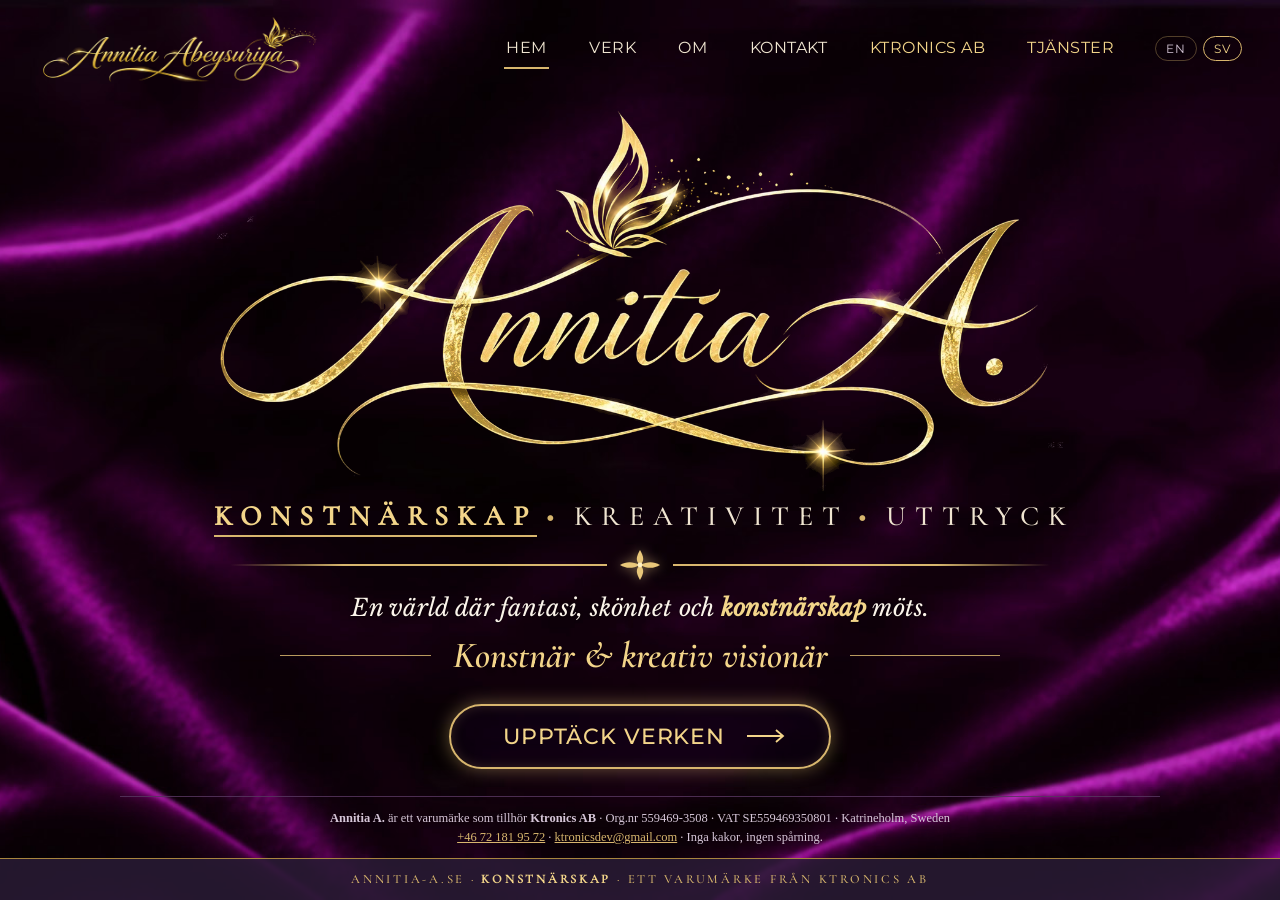
<file: index.html>
<!doctype html>
<html lang="sv">
<head>
<meta charset="utf-8">
<meta name="viewport" content="width=device-width, initial-scale=1">
<meta name="theme-color" content="#291B35">
<title data-en="Annitia A. | Annitia Abeysuriya, artist" data-sv="Annitia A. | Annitia Abeysuriya, konstnär">Annitia A. | Annitia Abeysuriya, konstnär</title>
<meta name="description" content="Annitia A. är konstvarumärket för Annitia Abeysuriya: konstnärskap, kreativitet, uttryck. Originalkonst, kalligrafi och handgjorda verk, alla signerade. Den första kollektionen är på väg. Ett varumärke från Ktronics AB, Sverige.">
<meta property="og:url" content="https://annitia-a.se/">
<link rel="canonical" href="https://annitia-a.se/">
<link rel="preload" href="/assets/annitia-a.webp" as="image" type="image/webp">
<script type="application/ld+json">
{
 "@context": "https://schema.org",
 "@graph": [
  {
   "@type": "WebSite",
   "@id": "https://annitia-a.se/#website",
   "url": "https://annitia-a.se/",
   "name": "Annitia A.",
   "alternateName": [
    "Annitia-A",
    "annitia-a.se"
   ],
   "inLanguage": [
    "en",
    "sv"
   ],
   "about": {
    "@id": "https://annitia-a.se/#brand"
   },
   "publisher": {
    "@id": "https://annitia-a.se/#ktronics"
   }
  },
  {
   "@type": "Brand",
   "@id": "https://annitia-a.se/#brand",
   "name": "Annitia A.",
   "alternateName": [
    "Annitia-A",
    "Annitia Abeysuriya"
   ],
   "url": "https://annitia-a.se/",
   "logo": "https://annitia-a.se/assets/logo-a.webp",
   "slogan": "Artistry · Creativity · Expression",
   "description": "Annitia A. (also written Annitia-A) is the art brand and signature of the fine artist Annitia Abeysuriya; the A. stands for Abeysuriya. Original art, calligraphy and hand-made pieces, each one signed. A brand of Ktronics AB, Katrineholm, Sweden."
  },
  {
   "@type": "Person",
   "@id": "https://annitia-a.se/#artist",
   "name": "Annitia Abeysuriya",
   "alternateName": [
    "Annitia A.",
    "Annitia-A"
   ],
   "jobTitle": "Artist",
   "description": "Fine artist. Her work begins by hand and ends with her signature, Annitia A.",
   "url": "https://annitia-a.se/about/"
  },
  {
   "@type": "Organization",
   "@id": "https://annitia-a.se/#ktronics",
   "name": "Ktronics AB",
   "legalName": "Ktronics AB",
   "url": "https://ktronics.se/",
   "vatID": "SE559469350801",
   "identifier": {
    "@type": "PropertyValue",
    "propertyID": "Swedish organisation number",
    "value": "559469-3508"
   },
   "address": {
    "@type": "PostalAddress",
    "addressLocality": "Katrineholm",
    "addressCountry": "SE"
   },
   "email": "ktronicsdev@gmail.com",
   "telephone": "+46721819572",
   "brand": {
    "@id": "https://annitia-a.se/#brand"
   }
  }
 ]
}
</script>
<meta property="og:title" content="Annitia A. | Annitia Abeysuriya, konstnär">
<meta property="og:description" content="Konstnärskap · Kreativitet · Uttryck. En värld där fantasi, skönhet och konstnärskap möts.">
<meta property="og:type" content="website">
<meta property="og:site_name" content="Annitia A.">
<meta property="og:image" content="https://annitia-a.se/assets/og.jpg">
<meta property="og:image:width" content="1200">
<meta property="og:image:height" content="630">
<meta name="twitter:card" content="summary_large_image">
<link rel="preload" href="/assets/fonts/cormorant-garamond-latin-500-normal.woff2" as="font" type="font/woff2" crossorigin>
<link rel="icon" href="/favicon.ico" sizes="48x48">
<link rel="icon" href="/assets/favicon.svg" type="image/svg+xml">
<link rel="icon" href="/assets/favicon-192.png" type="image/png" sizes="192x192">
<link rel="apple-touch-icon" href="/assets/apple-touch-icon.png">
<link rel="stylesheet" href="/assets/site.css">
</head>
<body class="home">
<!-- Generated by _src/build.py from _src/pages/home.html; edit that file and rebuild -->
<header class="site">
  <a class="logo" href="/" aria-label="Annitia Abeysuriya"><img src="/assets/name-sm.webp" width="640" height="156" alt="Annitia Abeysuriya"></a>
  <button class="menu-btn" type="button" aria-label="Menu" aria-expanded="false" aria-controls="nav"><span></span><span></span><span></span></button>
  <nav class="nav" id="nav">
    <a href="/" aria-current="page" data-en="Home" data-sv="Hem">Hem</a>
    <a href="/artworks/" data-en="Artworks" data-sv="Verk">Verk</a>
    <a href="/about/" data-en="About" data-sv="Om">Om</a>
    <a href="/contact/" data-en="Contact" data-sv="Kontakt">Kontakt</a>
    <a class="ext" href="https://ktronics.se/" data-en="Ktronics AB" data-sv="Ktronics AB" rel="noopener">Ktronics AB</a>
    <a class="ext" href="https://ktronics.se/services/" data-en="Services" data-sv="Tjänster" rel="noopener">Tjänster</a>
    <div class="lang" role="group" aria-label="Language">
      <button type="button" id="b-en" aria-pressed="false">EN</button>
      <button type="button" id="b-sv" aria-pressed="true">SV</button>
    </div>
  </nav>
</header>

<main>
  <div class="hero">
    <h1><img src="/assets/annitia-a.webp" width="1396" height="636" alt="Annitia A." fetchpriority="high"></h1>
    <div class="under">
      <p class="caps"><span class="hl" data-en="Artistry" data-sv="Konstnärskap">Konstnärskap</span><span class="dot">•</span><span data-en="Creativity" data-sv="Kreativitet">Kreativitet</span><span class="dot">•</span><span data-en="Expression" data-sv="Uttryck">Uttryck</span></p>
      <div class="orn" aria-hidden="true"><svg viewBox="0 0 46 32"><g fill="#E9C77A"><path d="M23 1 C27 8 27.5 12 23 16 C18.5 12 19 8 23 1Z"/><path d="M23 31 C19 24 18.5 20 23 16 C27.5 20 27 24 23 31Z"/><path d="M3 16 C9 12.5 15 12 23 16 C15 20 9 19.5 3 16Z"/><path d="M43 16 C37 19.5 31 20 23 16 C31 12 37 12.5 43 16Z"/><circle cx="23" cy="16" r="2.4" fill="#FFF1C4"/></g></svg></div>
      <p class="lede" data-en="A world where imagination, beauty and <strong class='hl'>artistry</strong> come together." data-sv="En värld där fantasi, skönhet och <strong class='hl'>konstnärskap</strong> möts.">En värld där fantasi, skönhet och <strong class='hl'>konstnärskap</strong> möts.</p>
      <p class="role" data-en="Artist &amp; Creative Visionary" data-sv="Konstnär &amp; kreativ visionär">Konstnär &amp; kreativ visionär</p>
      <a class="cta" href="/artworks/"><span data-en="Explore artworks" data-sv="Upptäck verken">Upptäck verken</span><svg viewBox="0 0 38 14" aria-hidden="true"><path d="M0 7 H35 M29 1 L36 7 L29 13" fill="none" stroke="#F3D58A" stroke-width="1.8"/></svg></a>    </div>
  </div>
</main>

<footer class="foot">
  <p><strong>Annitia A.</strong> <span data-en="is a brand of" data-sv="är ett varumärke som tillhör">är ett varumärke som tillhör</span> <strong>Ktronics AB</strong> · <span class="nw">Org.nr 559469-3508</span> · <span class="nw">VAT SE559469350801</span> · <span class="nw">Katrineholm, Sweden</span></p>
  <p><a class="nw" href="tel:+46721819572">+46 72 181 95 72</a> · <a href="mailto:ktronicsdev@gmail.com">ktronicsdev@gmail.com</a> · <span class="nw" data-en="No cookies, no tracking." data-sv="Inga kakor, ingen spårning.">Inga kakor, ingen spårning.</span></p>
</footer>
<div class="band">annitia-a.se · <span class="hl" data-en="Artistry" data-sv="Konstnärskap">Konstnärskap</span> · <span data-en="A Ktronics AB brand" data-sv="Ett varumärke från Ktronics AB">Ett varumärke från Ktronics AB</span></div>

<script src="/assets/site.js"></script>
</body>
</html>
</file>
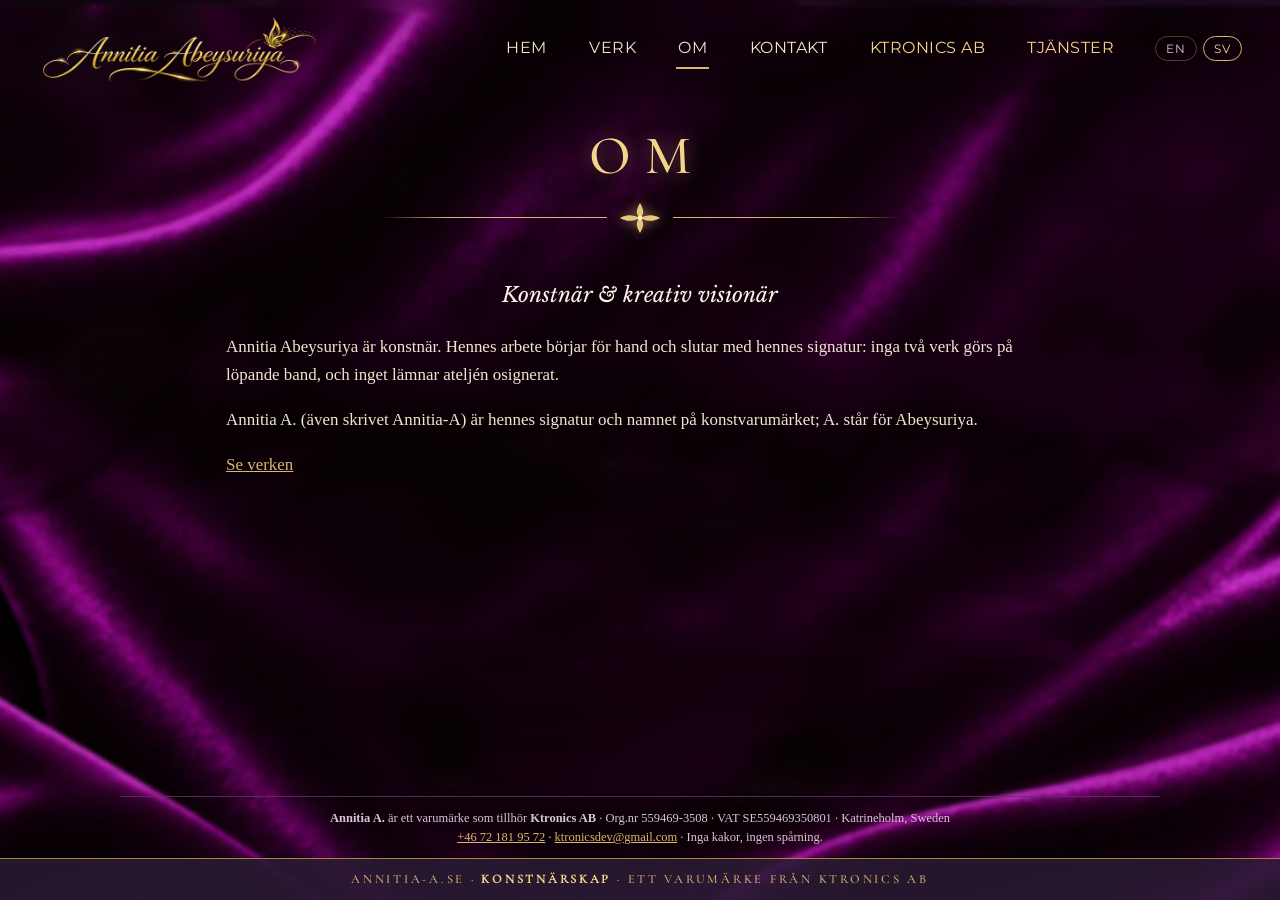
<file: about/index.html>
<!doctype html>
<html lang="sv">
<head>
<meta charset="utf-8">
<meta name="viewport" content="width=device-width, initial-scale=1">
<meta name="theme-color" content="#291B35">
<title data-en="About | Annitia A." data-sv="Om | Annitia A.">Om | Annitia A.</title>
<meta name="description" content="Annitia Abeysuriya är konstnär. Hennes arbete börjar för hand och slutar med hennes signatur, Annitia A.">
<meta property="og:url" content="https://annitia-a.se/about/">
<link rel="canonical" href="https://annitia-a.se/about/">
<script type="application/ld+json">
{
 "@context": "https://schema.org",
 "@type": "ProfilePage",
 "url": "https://annitia-a.se/about/",
 "mainEntity": {
  "@type": "Person",
  "@id": "https://annitia-a.se/#artist",
  "name": "Annitia Abeysuriya",
  "alternateName": [
   "Annitia A.",
   "Annitia-A"
  ],
  "jobTitle": "Artist",
  "description": "Fine artist. Her work begins by hand and ends with her signature, Annitia A.",
  "url": "https://annitia-a.se/about/"
 }
}
</script>
<meta property="og:title" content="Om | Annitia A.">
<meta property="og:description" content="Annitia Abeysuriya är konstnär. Hennes arbete börjar för hand och slutar med hennes signatur, Annitia A.">
<meta property="og:type" content="website">
<meta property="og:site_name" content="Annitia A.">
<meta property="og:image" content="https://annitia-a.se/assets/og.jpg">
<meta property="og:image:width" content="1200">
<meta property="og:image:height" content="630">
<meta name="twitter:card" content="summary_large_image">
<link rel="preload" href="/assets/fonts/cormorant-garamond-latin-500-normal.woff2" as="font" type="font/woff2" crossorigin>
<link rel="icon" href="/favicon.ico" sizes="48x48">
<link rel="icon" href="/assets/favicon.svg" type="image/svg+xml">
<link rel="icon" href="/assets/favicon-192.png" type="image/png" sizes="192x192">
<link rel="apple-touch-icon" href="/assets/apple-touch-icon.png">
<link rel="stylesheet" href="/assets/site.css">
</head>
<body class="page">
<!-- Generated by _src/build.py from _src/pages/about.html; edit that file and rebuild -->
<header class="site">
  <a class="logo" href="/" aria-label="Annitia Abeysuriya"><img src="/assets/name-sm.webp" width="640" height="156" alt="Annitia Abeysuriya"></a>
  <button class="menu-btn" type="button" aria-label="Menu" aria-expanded="false" aria-controls="nav"><span></span><span></span><span></span></button>
  <nav class="nav" id="nav">
    <a href="/" data-en="Home" data-sv="Hem">Hem</a>
    <a href="/artworks/" data-en="Artworks" data-sv="Verk">Verk</a>
    <a href="/about/" aria-current="page" data-en="About" data-sv="Om">Om</a>
    <a href="/contact/" data-en="Contact" data-sv="Kontakt">Kontakt</a>
    <a class="ext" href="https://ktronics.se/" data-en="Ktronics AB" data-sv="Ktronics AB" rel="noopener">Ktronics AB</a>
    <a class="ext" href="https://ktronics.se/services/" data-en="Services" data-sv="Tjänster" rel="noopener">Tjänster</a>
    <div class="lang" role="group" aria-label="Language">
      <button type="button" id="b-en" aria-pressed="false">EN</button>
      <button type="button" id="b-sv" aria-pressed="true">SV</button>
    </div>
  </nav>
</header>

<main>
  <div class="page-head">
    <h1 data-en="About" data-sv="Om">Om</h1>
    <div class="orn" aria-hidden="true"><svg viewBox="0 0 46 32"><g fill="#E9C77A"><path d="M23 1 C27 8 27.5 12 23 16 C18.5 12 19 8 23 1Z"/><path d="M23 31 C19 24 18.5 20 23 16 C27.5 20 27 24 23 31Z"/><path d="M3 16 C9 12.5 15 12 23 16 C15 20 9 19.5 3 16Z"/><path d="M43 16 C37 19.5 31 20 23 16 C31 12 37 12.5 43 16Z"/><circle cx="23" cy="16" r="2.4" fill="#FFF1C4"/></g></svg></div>
  </div>
  <div class="wrap">
    <section>
      <p class="page-lede" data-en="Artist &amp; Creative Visionary" data-sv="Konstnär &amp; kreativ visionär">Konstnär &amp; kreativ visionär</p>
      <p data-en="Annitia Abeysuriya is a fine artist. Her work begins by hand and ends with her signature: no two pieces are made on a production line, and none leaves the studio unsigned."
         data-sv="Annitia Abeysuriya är konstnär. Hennes arbete börjar för hand och slutar med hennes signatur: inga två verk görs på löpande band, och inget lämnar ateljén osignerat.">Annitia Abeysuriya är konstnär. Hennes arbete börjar för hand och slutar med hennes signatur: inga två verk görs på löpande band, och inget lämnar ateljén osignerat.</p>
      <p data-en="Annitia A. (also written Annitia-A) is her signature and the name of the art brand; the A. stands for Abeysuriya."
         data-sv="Annitia A. (även skrivet Annitia-A) är hennes signatur och namnet på konstvarumärket; A. står för Abeysuriya.">Annitia A. (även skrivet Annitia-A) är hennes signatur och namnet på konstvarumärket; A. står för Abeysuriya.</p>
      <p><a href="/artworks/" data-en="See the artworks" data-sv="Se verken">Se verken</a></p>
    </section>
  </div>
</main>

<footer class="foot">
  <p><strong>Annitia A.</strong> <span data-en="is a brand of" data-sv="är ett varumärke som tillhör">är ett varumärke som tillhör</span> <strong>Ktronics AB</strong> · <span class="nw">Org.nr 559469-3508</span> · <span class="nw">VAT SE559469350801</span> · <span class="nw">Katrineholm, Sweden</span></p>
  <p><a class="nw" href="tel:+46721819572">+46 72 181 95 72</a> · <a href="mailto:ktronicsdev@gmail.com">ktronicsdev@gmail.com</a> · <span class="nw" data-en="No cookies, no tracking." data-sv="Inga kakor, ingen spårning.">Inga kakor, ingen spårning.</span></p>
</footer>
<div class="band">annitia-a.se · <span class="hl" data-en="Artistry" data-sv="Konstnärskap">Konstnärskap</span> · <span data-en="A Ktronics AB brand" data-sv="Ett varumärke från Ktronics AB">Ett varumärke från Ktronics AB</span></div>

<script src="/assets/site.js"></script>
</body>
</html>
</file>
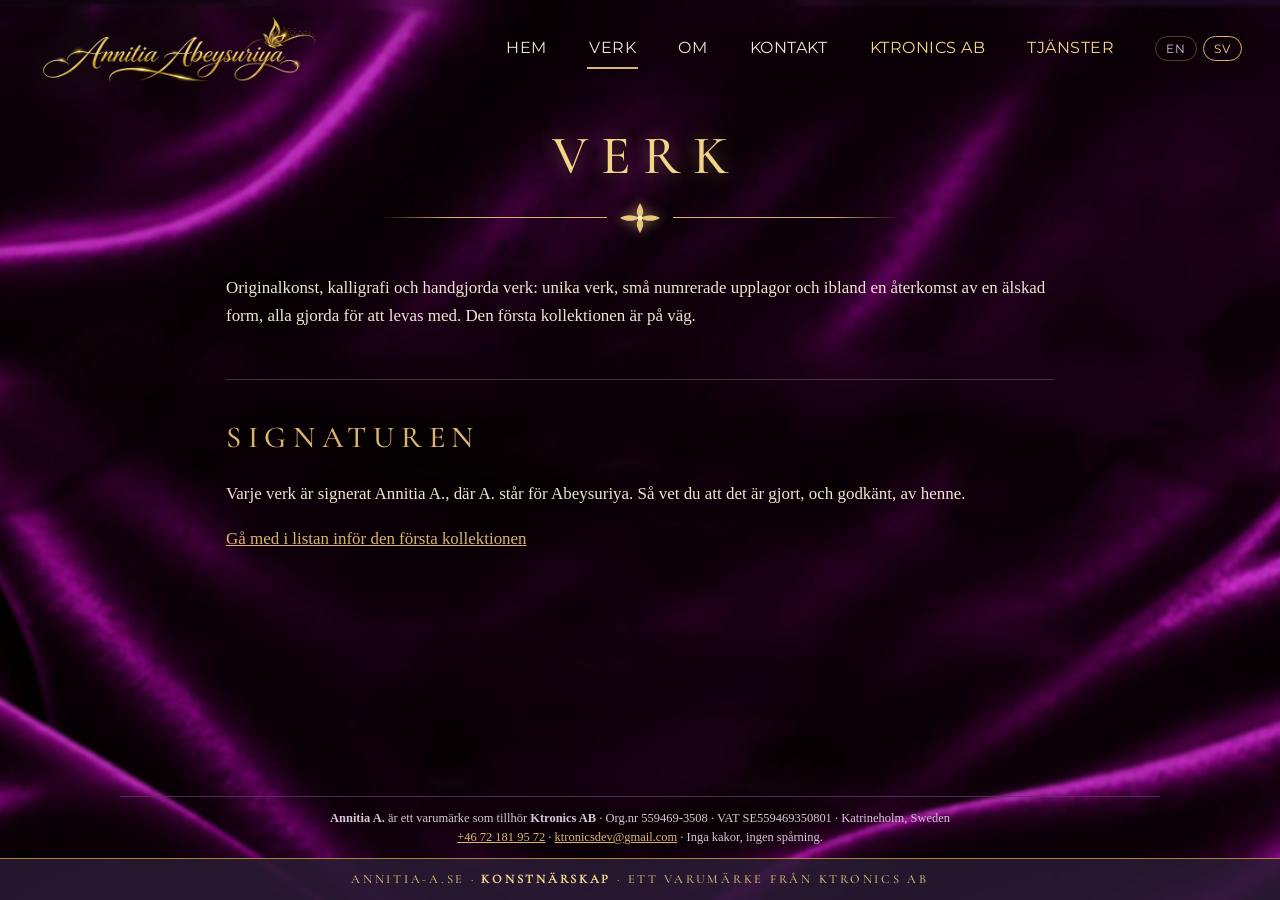
<file: artworks/index.html>
<!doctype html>
<html lang="sv">
<head>
<meta charset="utf-8">
<meta name="viewport" content="width=device-width, initial-scale=1">
<meta name="theme-color" content="#291B35">
<title data-en="Artworks | Annitia A." data-sv="Verk | Annitia A.">Verk | Annitia A.</title>
<meta name="description" content="Originalkonst, kalligrafi och handgjorda verk av Annitia Abeysuriya, alla signerade Annitia A. Den första kollektionen är på väg.">
<meta property="og:url" content="https://annitia-a.se/artworks/">
<link rel="canonical" href="https://annitia-a.se/artworks/">
<meta property="og:title" content="Verk | Annitia A.">
<meta property="og:description" content="Originalkonst, kalligrafi och handgjorda verk av Annitia Abeysuriya, alla signerade Annitia A. Den första kollektionen är på väg.">
<meta property="og:type" content="website">
<meta property="og:site_name" content="Annitia A.">
<meta property="og:image" content="https://annitia-a.se/assets/og.jpg">
<meta property="og:image:width" content="1200">
<meta property="og:image:height" content="630">
<meta name="twitter:card" content="summary_large_image">
<link rel="preload" href="/assets/fonts/cormorant-garamond-latin-500-normal.woff2" as="font" type="font/woff2" crossorigin>
<link rel="icon" href="/favicon.ico" sizes="48x48">
<link rel="icon" href="/assets/favicon.svg" type="image/svg+xml">
<link rel="icon" href="/assets/favicon-192.png" type="image/png" sizes="192x192">
<link rel="apple-touch-icon" href="/assets/apple-touch-icon.png">
<link rel="stylesheet" href="/assets/site.css">
</head>
<body class="page">
<!-- Generated by _src/build.py from _src/pages/artworks.html; edit that file and rebuild -->
<header class="site">
  <a class="logo" href="/" aria-label="Annitia Abeysuriya"><img src="/assets/name-sm.webp" width="640" height="156" alt="Annitia Abeysuriya"></a>
  <button class="menu-btn" type="button" aria-label="Menu" aria-expanded="false" aria-controls="nav"><span></span><span></span><span></span></button>
  <nav class="nav" id="nav">
    <a href="/" data-en="Home" data-sv="Hem">Hem</a>
    <a href="/artworks/" aria-current="page" data-en="Artworks" data-sv="Verk">Verk</a>
    <a href="/about/" data-en="About" data-sv="Om">Om</a>
    <a href="/contact/" data-en="Contact" data-sv="Kontakt">Kontakt</a>
    <a class="ext" href="https://ktronics.se/" data-en="Ktronics AB" data-sv="Ktronics AB" rel="noopener">Ktronics AB</a>
    <a class="ext" href="https://ktronics.se/services/" data-en="Services" data-sv="Tjänster" rel="noopener">Tjänster</a>
    <div class="lang" role="group" aria-label="Language">
      <button type="button" id="b-en" aria-pressed="false">EN</button>
      <button type="button" id="b-sv" aria-pressed="true">SV</button>
    </div>
  </nav>
</header>

<main>
  <div class="page-head">
    <h1 data-en="Artworks" data-sv="Verk">Verk</h1>
    <div class="orn" aria-hidden="true"><svg viewBox="0 0 46 32"><g fill="#E9C77A"><path d="M23 1 C27 8 27.5 12 23 16 C18.5 12 19 8 23 1Z"/><path d="M23 31 C19 24 18.5 20 23 16 C27.5 20 27 24 23 31Z"/><path d="M3 16 C9 12.5 15 12 23 16 C15 20 9 19.5 3 16Z"/><path d="M43 16 C37 19.5 31 20 23 16 C31 12 37 12.5 43 16Z"/><circle cx="23" cy="16" r="2.4" fill="#FFF1C4"/></g></svg></div>
  </div>
  <div class="wrap">
    <section>
      <p data-en="Original art, calligraphy and hand-made pieces: one-of-one works, small numbered editions and the occasional repeat of a favourite form, each made to be lived with. The first collection is on its way."
         data-sv="Originalkonst, kalligrafi och handgjorda verk: unika verk, små numrerade upplagor och ibland en återkomst av en älskad form, alla gjorda för att levas med. Den första kollektionen är på väg.">Originalkonst, kalligrafi och handgjorda verk: unika verk, små numrerade upplagor och ibland en återkomst av en älskad form, alla gjorda för att levas med. Den första kollektionen är på väg.</p>
    </section>
    <section>
      <h2 data-en="The signature" data-sv="Signaturen">Signaturen</h2>
      <p data-en="Every piece is signed Annitia A., the A. for Abeysuriya. It is how you know it was made, and approved, by her."
         data-sv="Varje verk är signerat Annitia A., där A. står för Abeysuriya. Så vet du att det är gjort, och godkänt, av henne.">Varje verk är signerat Annitia A., där A. står för Abeysuriya. Så vet du att det är gjort, och godkänt, av henne.</p>
      <p><a href="/contact/" data-en="Join the launch list for the first collection" data-sv="Gå med i listan inför den första kollektionen">Gå med i listan inför den första kollektionen</a></p>
    </section>
  </div>
</main>

<footer class="foot">
  <p><strong>Annitia A.</strong> <span data-en="is a brand of" data-sv="är ett varumärke som tillhör">är ett varumärke som tillhör</span> <strong>Ktronics AB</strong> · <span class="nw">Org.nr 559469-3508</span> · <span class="nw">VAT SE559469350801</span> · <span class="nw">Katrineholm, Sweden</span></p>
  <p><a class="nw" href="tel:+46721819572">+46 72 181 95 72</a> · <a href="mailto:ktronicsdev@gmail.com">ktronicsdev@gmail.com</a> · <span class="nw" data-en="No cookies, no tracking." data-sv="Inga kakor, ingen spårning.">Inga kakor, ingen spårning.</span></p>
</footer>
<div class="band">annitia-a.se · <span class="hl" data-en="Artistry" data-sv="Konstnärskap">Konstnärskap</span> · <span data-en="A Ktronics AB brand" data-sv="Ett varumärke från Ktronics AB">Ett varumärke från Ktronics AB</span></div>

<script src="/assets/site.js"></script>
</body>
</html>
</file>
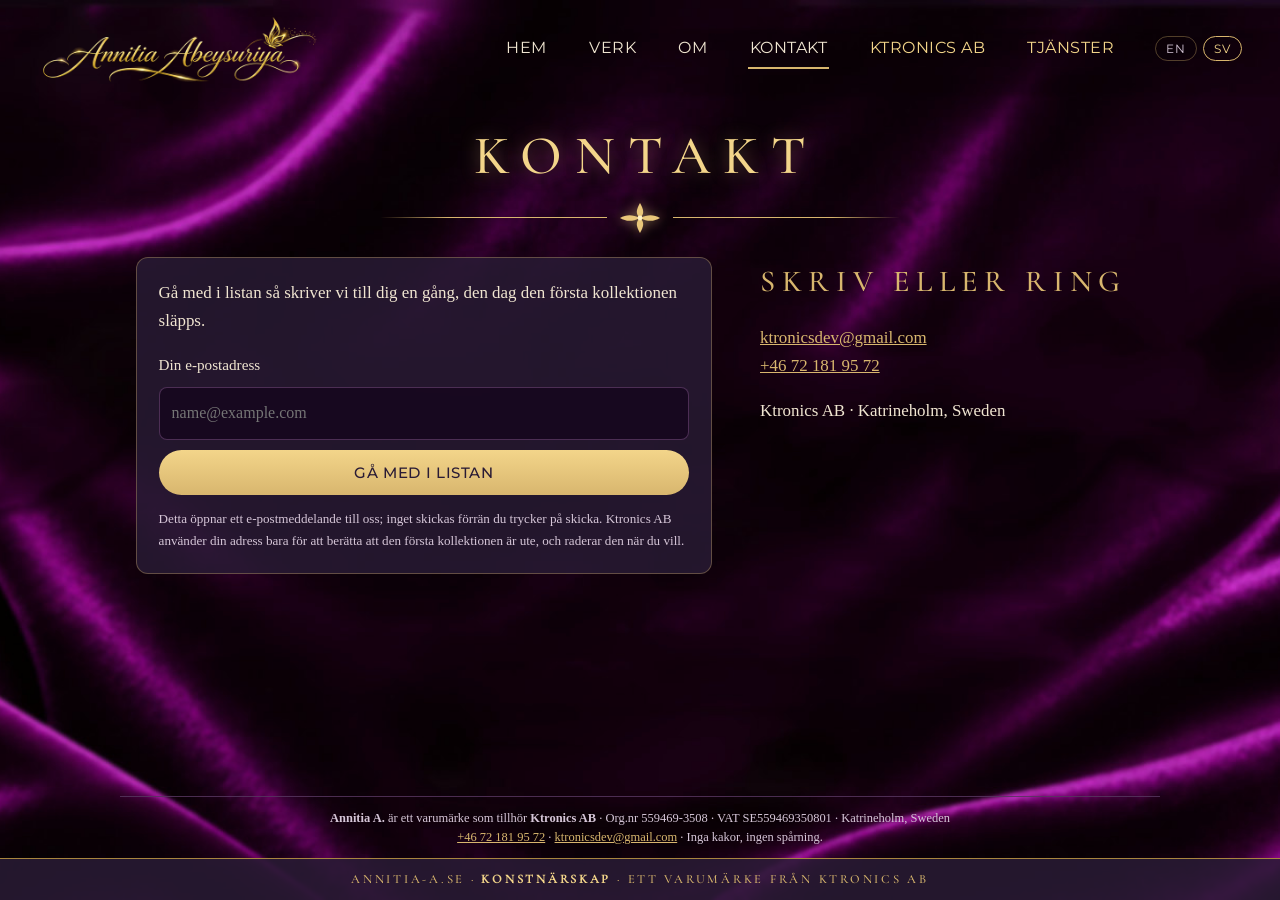
<file: contact/index.html>
<!doctype html>
<html lang="sv">
<head>
<meta charset="utf-8">
<meta name="viewport" content="width=device-width, initial-scale=1">
<meta name="theme-color" content="#291B35">
<title data-en="Contact | Annitia A." data-sv="Kontakt | Annitia A.">Kontakt | Annitia A.</title>
<meta name="description" content="Gå med i listan inför den första Annitia A.-kollektionen, eller skriv till Ktronics AB i Katrineholm.">
<meta property="og:url" content="https://annitia-a.se/contact/">
<link rel="canonical" href="https://annitia-a.se/contact/">
<meta property="og:title" content="Kontakt | Annitia A.">
<meta property="og:description" content="Gå med i listan inför den första Annitia A.-kollektionen, eller skriv till Ktronics AB i Katrineholm.">
<meta property="og:type" content="website">
<meta property="og:site_name" content="Annitia A.">
<meta property="og:image" content="https://annitia-a.se/assets/og.jpg">
<meta property="og:image:width" content="1200">
<meta property="og:image:height" content="630">
<meta name="twitter:card" content="summary_large_image">
<link rel="preload" href="/assets/fonts/cormorant-garamond-latin-500-normal.woff2" as="font" type="font/woff2" crossorigin>
<link rel="icon" href="/favicon.ico" sizes="48x48">
<link rel="icon" href="/assets/favicon.svg" type="image/svg+xml">
<link rel="icon" href="/assets/favicon-192.png" type="image/png" sizes="192x192">
<link rel="apple-touch-icon" href="/assets/apple-touch-icon.png">
<link rel="stylesheet" href="/assets/site.css">
</head>
<body class="page">
<!-- Generated by _src/build.py from _src/pages/contact.html; edit that file and rebuild -->
<header class="site">
  <a class="logo" href="/" aria-label="Annitia Abeysuriya"><img src="/assets/name-sm.webp" width="640" height="156" alt="Annitia Abeysuriya"></a>
  <button class="menu-btn" type="button" aria-label="Menu" aria-expanded="false" aria-controls="nav"><span></span><span></span><span></span></button>
  <nav class="nav" id="nav">
    <a href="/" data-en="Home" data-sv="Hem">Hem</a>
    <a href="/artworks/" data-en="Artworks" data-sv="Verk">Verk</a>
    <a href="/about/" data-en="About" data-sv="Om">Om</a>
    <a href="/contact/" aria-current="page" data-en="Contact" data-sv="Kontakt">Kontakt</a>
    <a class="ext" href="https://ktronics.se/" data-en="Ktronics AB" data-sv="Ktronics AB" rel="noopener">Ktronics AB</a>
    <a class="ext" href="https://ktronics.se/services/" data-en="Services" data-sv="Tjänster" rel="noopener">Tjänster</a>
    <div class="lang" role="group" aria-label="Language">
      <button type="button" id="b-en" aria-pressed="false">EN</button>
      <button type="button" id="b-sv" aria-pressed="true">SV</button>
    </div>
  </nav>
</header>

<main>
  <div class="page-head">
    <h1 data-en="Contact" data-sv="Kontakt">Kontakt</h1>
    <div class="orn" aria-hidden="true"><svg viewBox="0 0 46 32"><g fill="#E9C77A"><path d="M23 1 C27 8 27.5 12 23 16 C18.5 12 19 8 23 1Z"/><path d="M23 31 C19 24 18.5 20 23 16 C27.5 20 27 24 23 31Z"/><path d="M3 16 C9 12.5 15 12 23 16 C15 20 9 19.5 3 16Z"/><path d="M43 16 C37 19.5 31 20 23 16 C31 12 37 12.5 43 16Z"/><circle cx="23" cy="16" r="2.4" fill="#FFF1C4"/></g></svg></div>
  </div>
  <div class="wrap duo">
    <section>
      <div class="card">
        <p data-en="Join the launch list and we will write to you once, on the day the first collection is released."
           data-sv="Gå med i listan så skriver vi till dig en gång, den dag den första kollektionen släpps.">Gå med i listan så skriver vi till dig en gång, den dag den första kollektionen släpps.</p>
        <form id="join-form">
          <label for="email" data-en="Your email" data-sv="Din e-postadress">Din e-postadress</label>
          <input id="email" type="email" required autocomplete="email" inputmode="email" placeholder="name@example.com">
          <button class="btn" type="submit" data-en="Join the launch list" data-sv="Gå med i listan">Gå med i listan</button>
        </form>
        <p class="small" data-en="This opens an email to us; nothing is sent until you press send. Ktronics AB uses your address only to tell you the first collection is out, and deletes it whenever you ask."
           data-sv="Detta öppnar ett e-postmeddelande till oss; inget skickas förrän du trycker på skicka. Ktronics AB använder din adress bara för att berätta att den första kollektionen är ute, och raderar den när du vill.">Detta öppnar ett e-postmeddelande till oss; inget skickas förrän du trycker på skicka. Ktronics AB använder din adress bara för att berätta att den första kollektionen är ute, och raderar den när du vill.</p>
      </div>
    </section>
    <section class="alt">
      <h2 data-en="Write or call" data-sv="Skriv eller ring">Skriv eller ring</h2>
      <p><a href="mailto:ktronicsdev@gmail.com">ktronicsdev@gmail.com</a><br><a href="tel:+46721819572">+46 72 181 95 72</a></p>
      <p>Ktronics AB · Katrineholm, Sweden</p>
    </section>
  </div>
</main>

<footer class="foot">
  <p><strong>Annitia A.</strong> <span data-en="is a brand of" data-sv="är ett varumärke som tillhör">är ett varumärke som tillhör</span> <strong>Ktronics AB</strong> · <span class="nw">Org.nr 559469-3508</span> · <span class="nw">VAT SE559469350801</span> · <span class="nw">Katrineholm, Sweden</span></p>
  <p><a class="nw" href="tel:+46721819572">+46 72 181 95 72</a> · <a href="mailto:ktronicsdev@gmail.com">ktronicsdev@gmail.com</a> · <span class="nw" data-en="No cookies, no tracking." data-sv="Inga kakor, ingen spårning.">Inga kakor, ingen spårning.</span></p>
</footer>
<div class="band">annitia-a.se · <span class="hl" data-en="Artistry" data-sv="Konstnärskap">Konstnärskap</span> · <span data-en="A Ktronics AB brand" data-sv="Ett varumärke från Ktronics AB">Ett varumärke från Ktronics AB</span></div>

<script src="/assets/site.js"></script>
</body>
</html>
</file>
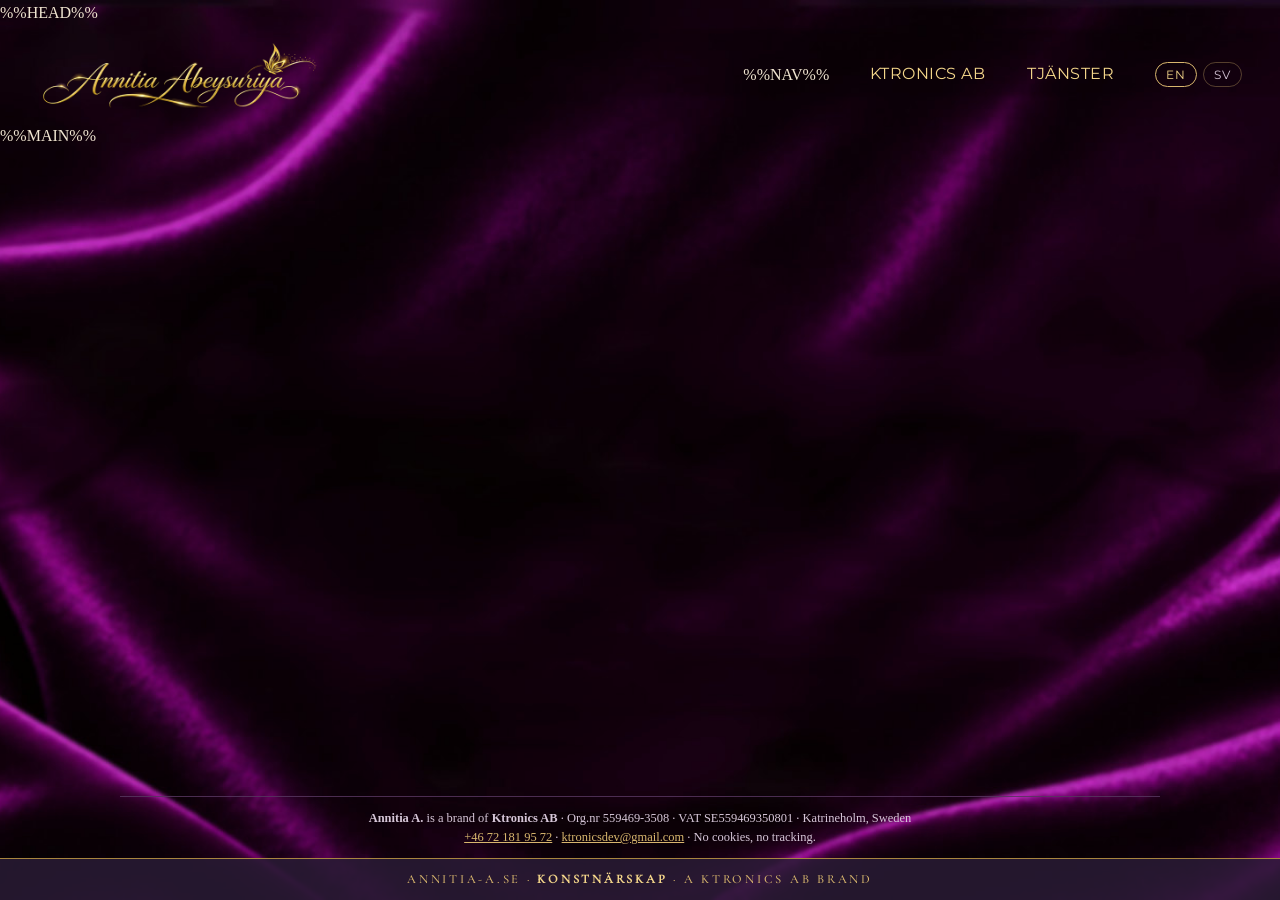
<file: _src/layout.html>
<!doctype html>
<html lang="sv">
<head>
<meta charset="utf-8">
<meta name="viewport" content="width=device-width, initial-scale=1">
<meta name="theme-color" content="#291B35">
<title data-en="%%TITLE_EN%%" data-sv="%%TITLE%%">%%TITLE%%</title>
<meta name="description" content="%%DESC%%">
%%HEAD%%<meta property="og:title" content="%%TITLE%%">
<meta property="og:description" content="%%OGDESC%%">
<meta property="og:type" content="website">
<meta property="og:site_name" content="Annitia A.">
<meta property="og:image" content="https://annitia-a.se/assets/og.jpg">
<meta property="og:image:width" content="1200">
<meta property="og:image:height" content="630">
<meta name="twitter:card" content="summary_large_image">
<link rel="preload" href="/assets/fonts/cormorant-garamond-latin-500-normal.woff2" as="font" type="font/woff2" crossorigin>
<link rel="icon" href="/favicon.ico" sizes="48x48">
<link rel="icon" href="/assets/favicon.svg" type="image/svg+xml">
<link rel="icon" href="/assets/favicon-192.png" type="image/png" sizes="192x192">
<link rel="apple-touch-icon" href="/assets/apple-touch-icon.png">
<link rel="stylesheet" href="/assets/site.css">
</head>
<body class="%%BODYCLASS%%">
<!-- %%NOTE%% -->
<header class="site">
  <a class="logo" href="/" aria-label="Annitia Abeysuriya"><img src="/assets/name-sm.webp" width="640" height="156" alt="Annitia Abeysuriya"></a>
  <button class="menu-btn" type="button" aria-label="Menu" aria-expanded="false" aria-controls="nav"><span></span><span></span><span></span></button>
  <nav class="nav" id="nav">
%%NAV%%
    <a class="ext" href="https://ktronics.se/" data-en="Ktronics AB" data-sv="Ktronics AB" rel="noopener">Ktronics AB</a>
    <a class="ext" href="https://ktronics.se/services/" data-en="Services" data-sv="Tjänster" rel="noopener">Tjänster</a>
    <div class="lang" role="group" aria-label="Language">
      <button type="button" id="b-en" aria-pressed="true">EN</button>
      <button type="button" id="b-sv" aria-pressed="false">SV</button>
    </div>
  </nav>
</header>

<main>
%%MAIN%%
</main>

<footer class="foot">
  <p><strong>Annitia A.</strong> <span data-en="is a brand of" data-sv="är ett varumärke som tillhör">is a brand of</span> <strong>Ktronics AB</strong> · <span class="nw">Org.nr 559469-3508</span> · <span class="nw">VAT SE559469350801</span> · <span class="nw">Katrineholm, Sweden</span></p>
  <p><a class="nw" href="tel:+46721819572">+46 72 181 95 72</a> · <a href="mailto:ktronicsdev@gmail.com">ktronicsdev@gmail.com</a> · <span class="nw" data-en="No cookies, no tracking." data-sv="Inga kakor, ingen spårning.">No cookies, no tracking.</span></p>
</footer>
<div class="band">annitia-a.se · <span class="hl" data-en="Artistry" data-sv="Konstnärskap">Konstnärskap</span> · <span data-en="A Ktronics AB brand" data-sv="Ett varumärke från Ktronics AB">A Ktronics AB brand</span></div>

<script src="/assets/site.js"></script>
</body>
</html>
</file>
<file: assets/site.css>
/* Annitia A. site styles. Paths in url() are relative to this file. */
@font-face { font-family: "Montserrat"; font-weight: 400; font-style: normal; font-display: swap; src: url("fonts/montserrat-latin-400-normal.woff2") format("woff2"); }
@font-face { font-family: "Montserrat"; font-weight: 500; font-style: normal; font-display: swap; src: url("fonts/montserrat-latin-500-normal.woff2") format("woff2"); }
@font-face { font-family: "Cormorant Garamond"; font-weight: 500; font-style: normal; font-display: swap; src: url("fonts/cormorant-garamond-latin-500-normal.woff2") format("woff2"); }
@font-face { font-family: "Cormorant Garamond"; font-weight: 600; font-style: italic; font-display: swap; src: url("fonts/cormorant-garamond-latin-600-italic.woff2") format("woff2"); }
@font-face { font-family: "Libre Baskerville"; font-weight: 400; font-style: italic; font-display: swap; src: url("fonts/libre-baskerville-latin-400-italic.woff2") format("woff2"); }

:root {
  --plum: #291B35;
  --amethyst: #56365F;
  --gold: #D8B66E;
  --gold-hi: #F3D58A;
  --ivory: #F0E5D1;
  --muted: #d6c6d8;
  --line: rgba(86,54,95,.85);
  --sans: "Montserrat", "Segoe UI", Arial, sans-serif;
  --caps: "Cormorant Garamond", Garamond, Georgia, serif;
  --ital: "Libre Baskerville", Georgia, serif;
  /* every page fits one screen: sizes below scale with the screen height (svh) as well as its width */
  --pad-y: clamp(6px, 1.6svh, 14px);
  --logo-w: clamp(170px, min(22vw, 38svh), 330px); /* header: the artist's name, image aspect 4.1 */
  --head-h: calc(var(--logo-w) * .244 + 2 * var(--pad-y));
  --name-h: clamp(90px, calc(100svh - 510px), 440px); /* home: the brand signature, image aspect 2.195 */
}
* { box-sizing: border-box; }
html { background: #14001a; }
body { margin: 0; min-height: 100svh; display: flex; flex-direction: column; color: var(--ivory); font-family: Georgia, "Times New Roman", serif; line-height: 1.65; -webkit-text-size-adjust: 100%; }
body::before { content: ""; position: fixed; inset: 0; z-index: -1; background: url("velvet.jpg") center/cover no-repeat; }
@media (max-aspect-ratio: 1/1) { body::before { background-image: url("velvet-portrait.jpg"); } }
main { flex: 1; }
.home main { display: flex; flex-direction: column; }
a { color: var(--gold); }
[hidden] { display: none !important; }

/* header and nav: laid over the hero on the home page, at the top of the other pages */
.site { position: relative; z-index: 5; display: flex; align-items: center; justify-content: space-between; padding: var(--pad-y) clamp(16px, 3vw, 40px); }
.home .site { position: absolute; top: 0; left: 0; right: 0; }
.site .logo { display: block; width: var(--logo-w); }
.site .logo img { display: block; width: 100%; height: auto; }
.nav { display: flex; align-items: center; gap: clamp(18px, 3vw, 44px); }
.nav a { font-family: var(--sans); font-weight: 400; font-size: 1.02rem; letter-spacing: .03em; text-transform: uppercase; color: var(--ivory); text-decoration: none; padding: 6px 2px; border-bottom: 2px solid transparent; }
.nav a:hover, .nav a[aria-current="page"] { border-bottom-color: var(--gold); }
.nav a { white-space: nowrap; }
.nav a.ext { color: var(--gold-hi); }
.nav a.ext:first-of-type { margin-left: 0; }
.lang { display: flex; gap: 6px; }
.lang button { font-family: var(--sans); font-size: .75rem; letter-spacing: .08em; background: none; color: var(--muted); border: 1px solid rgba(216,182,110,.35); border-radius: 999px; padding: 4px 10px; cursor: pointer; }
.lang button[aria-pressed="true"] { color: var(--gold-hi); border-color: var(--gold); }
.menu-btn { display: none; background: none; border: 0; padding: 8px; cursor: pointer; }
.menu-btn span { display: block; width: 28px; height: 2px; margin: 6px 0; background: var(--ivory); }
@media (max-width: 1000px) {
  .menu-btn { display: block; }
  .nav { display: none; position: absolute; top: 100%; right: 12px; left: 12px; flex-direction: column; align-items: stretch; gap: 0; padding: 10px 18px 16px; background: rgba(28,4,36,.96); border: 1px solid rgba(216,182,110,.35); border-radius: 12px; }
  .nav.open { display: flex; }
  .nav a { padding: 12px 0; border-bottom: 1px solid rgba(86,54,95,.7); }
  .nav a[aria-current="page"] { border-bottom-color: rgba(86,54,95,.7); color: var(--gold-hi); }
  .lang { padding-top: 12px; }
}

/* home hero: fills the screen between the header and the footer, with no scrolling;
   the name's width follows the screen height so everything under it still fits */
.hero { flex: 1; display: flex; flex-direction: column; align-items: center; justify-content: center; padding: var(--head-h) 16px clamp(8px, 2svh, 24px); text-align: center; line-height: 1.35; }
.hero h1 { margin: 0; width: min(100%, calc(var(--name-h) * 2.195)); line-height: 0; }
.hero h1 img { width: 100%; height: auto; }
.hero .under { display: flex; flex-direction: column; align-items: center; width: min(100%, 900px); }
.caps { margin: 2px 0 0; font-family: var(--caps); font-weight: 500; font-size: clamp(.9rem, min(2.3vw, 3.4svh), 1.75rem); letter-spacing: .32em; text-transform: uppercase; color: var(--ivory); padding-left: .32em; }
.caps .dot { color: var(--gold); padding: 0 .35em; }
.hl { color: var(--gold-hi); font-weight: 700; }
.caps .hl { border-bottom: 2px solid var(--gold); padding-bottom: 2px; }
.lede .hl { font-style: normal; font-weight: 600; }
.orn { display: flex; align-items: center; width: min(100%, 820px); margin: clamp(6px, 1.5svh, 14px) 0 clamp(4px, 1.2svh, 12px); }
.orn::before, .orn::after { content: ""; flex: 1; height: 1.5px; background: linear-gradient(90deg, transparent, var(--gold) 30%, var(--gold)); }
.orn::after { background: linear-gradient(90deg, var(--gold), var(--gold) 70%, transparent); }
.orn svg { width: 46px; height: 32px; margin: 0 10px; flex: none; filter: drop-shadow(0 0 6px rgba(243,213,138,.6)); }
.lede { margin: 0; font-family: var(--ital); font-style: italic; font-size: clamp(.95rem, min(1.85vw, 2.9svh), 1.5rem); color: #fbf4ea; text-shadow: 0 1px 2px rgba(0,0,0,.5); }
.role { display: flex; align-items: center; gap: 22px; width: min(100%, 720px); margin: clamp(2px, .8svh, 8px) 0 clamp(10px, 2.6svh, 26px); font-family: var(--caps); font-style: italic; font-weight: 600; font-size: clamp(1.2rem, min(2.9vw, 4.4svh), 2.3rem); color: var(--gold-hi); white-space: nowrap; }
.role::before, .role::after { content: ""; flex: 1; height: 1.5px; background: var(--gold); opacity: .85; }
.cta { display: inline-flex; align-items: center; gap: 22px; font-family: var(--sans); font-weight: 500; font-size: clamp(.95rem, min(1.7vw, 2.6svh), 1.35rem); letter-spacing: .04em; text-transform: uppercase; color: var(--gold-hi); text-decoration: none; padding: clamp(10px, 1.8svh, 16px) 44px clamp(10px, 1.8svh, 16px) 52px; border-radius: 999px; border: 2px solid var(--gold); background: rgba(18,0,24,.55); box-shadow: 0 0 18px rgba(216,182,110,.45), inset 0 0 12px rgba(216,182,110,.18); transition: box-shadow .2s, background .2s; }
.cta:hover { background: rgba(41,27,53,.75); box-shadow: 0 0 26px rgba(243,213,138,.7), inset 0 0 14px rgba(216,182,110,.25); }
.cta svg { width: 38px; height: 14px; }
@media (max-width: 560px) {
  .caps { letter-spacing: .2em; padding-left: .2em; }
  .role { gap: 12px; }
  .cta { padding: 12px 26px 12px 32px; gap: 14px; }
}

/* inner pages: a gold title with the ornament under it, then the text */
.page-head { text-align: center; padding: clamp(6px, 3svh, 56px) 16px 0; }
.page-head h1 { margin: 0; font-family: var(--caps); font-weight: 500; font-size: clamp(1.7rem, min(5.4vw, 7svh), 3.4rem); line-height: 1.2; letter-spacing: .24em; padding-left: .24em; text-transform: uppercase; color: var(--gold-hi); text-shadow: 0 0 18px rgba(243,213,138,.35); }
.page-head .orn { width: min(100%, 520px); margin: clamp(6px, 1.4svh, 14px) auto 0; }
.wrap { max-width: 860px; margin: 0 auto; padding: 0 16px clamp(8px, 2svh, 24px); }
section { padding: clamp(12px, 3.6svh, 44px) 0; border-top: 1px solid var(--line); }
section:first-child { border-top: 0; padding-top: clamp(8px, 2.6svh, 28px); }
/* contact: the launch-list card and "Write or call" side by side on wide screens */
@media (min-width: 900px) {
  .wrap.duo { max-width: 1040px; display: grid; grid-template-columns: 3fr 2fr; gap: 0 48px; align-items: start; }
  .wrap.duo section { border-top: 0; padding-top: clamp(8px, 2.6svh, 28px); }
}
/* narrow screens: "Write or call" repeats the footer just below it, so the footer carries it */
@media (max-width: 899px) { .wrap.duo .alt { display: none; } }
@media (max-width: 560px) {
  section { padding: clamp(8px, 2.4svh, 44px) 0; }
  section p { line-height: 1.5; font-size: clamp(.9rem, 2.2svh, 1.06rem); }
}
/* short phones (iPhone SE size): the band repeats the footer's first line, so it goes */
@media (max-width: 560px) and (max-height: 780px) {
  .band { display: none; }
  section p { line-height: 1.45; }
  .page-head .orn { margin-top: 4px; }
}
h2 { font-family: var(--caps); font-weight: 500; font-size: clamp(1.4rem, 3vw, 1.9rem); letter-spacing: .22em; text-transform: uppercase; margin: 0 0 clamp(6px, 1.4svh, 14px); color: var(--gold); }
section p { font-size: 1.06rem; color: var(--ivory); }
.page-lede { font-family: var(--ital); font-style: italic; font-size: clamp(1.05rem, 2vw, 1.3rem) !important; color: #fbf4ea !important; text-align: center; }
.card { background: rgba(41,27,53,.84); border: 1px solid rgba(216,182,110,.35); border-radius: 12px; padding: clamp(14px, 2.4svh, 22px); }
.card > :first-child { margin-top: 0; }
.card > :last-child { margin-bottom: 0; }
form { display: flex; flex-direction: column; gap: 10px; }
label { font-size: .95rem; }
input[type=email] { font: inherit; padding: 12px; border-radius: 8px; border: 1px solid var(--line); background: rgba(18,0,24,.6); color: var(--ivory); width: 100%; }
.btn { font-family: var(--sans); font-weight: 500; letter-spacing: .04em; text-transform: uppercase; font-size: .95rem; cursor: pointer; color: var(--plum); background: linear-gradient(180deg, var(--gold-hi), var(--gold)); border: 0; border-radius: 999px; padding: 13px 18px; }
.small { font-size: .82rem !important; color: var(--muted) !important; }

/* footer and bottom band, the same on every page: two short lines, so the page still fits one screen */
.foot { width: 100%; max-width: 1040px; margin: 0 auto; padding: clamp(6px, 1.4svh, 12px) 16px; font-size: .78rem; line-height: 1.5; text-align: center; color: var(--muted); border-top: 1px solid var(--line); }
.foot p { margin: 0; }
.foot .nw { white-space: nowrap; }
.band { padding: clamp(6px, 1.2svh, 10px) 16px; text-align: center; border-top: 1px solid #a8853f; background: rgba(41,27,53,.86); font-family: var(--caps); font-weight: 500; letter-spacing: .22em; text-transform: uppercase; font-size: .78rem; color: var(--gold); }

/* "Konstnärskap" is long: keep the tagline inside a phone screen */
@media (max-width: 480px) {
  .caps { letter-spacing: .1em; padding-left: .1em; font-size: clamp(.7rem, 3.6vw, .9rem); white-space: nowrap; }
  .caps .dot { padding: 0 .25em; }
}
</file>
